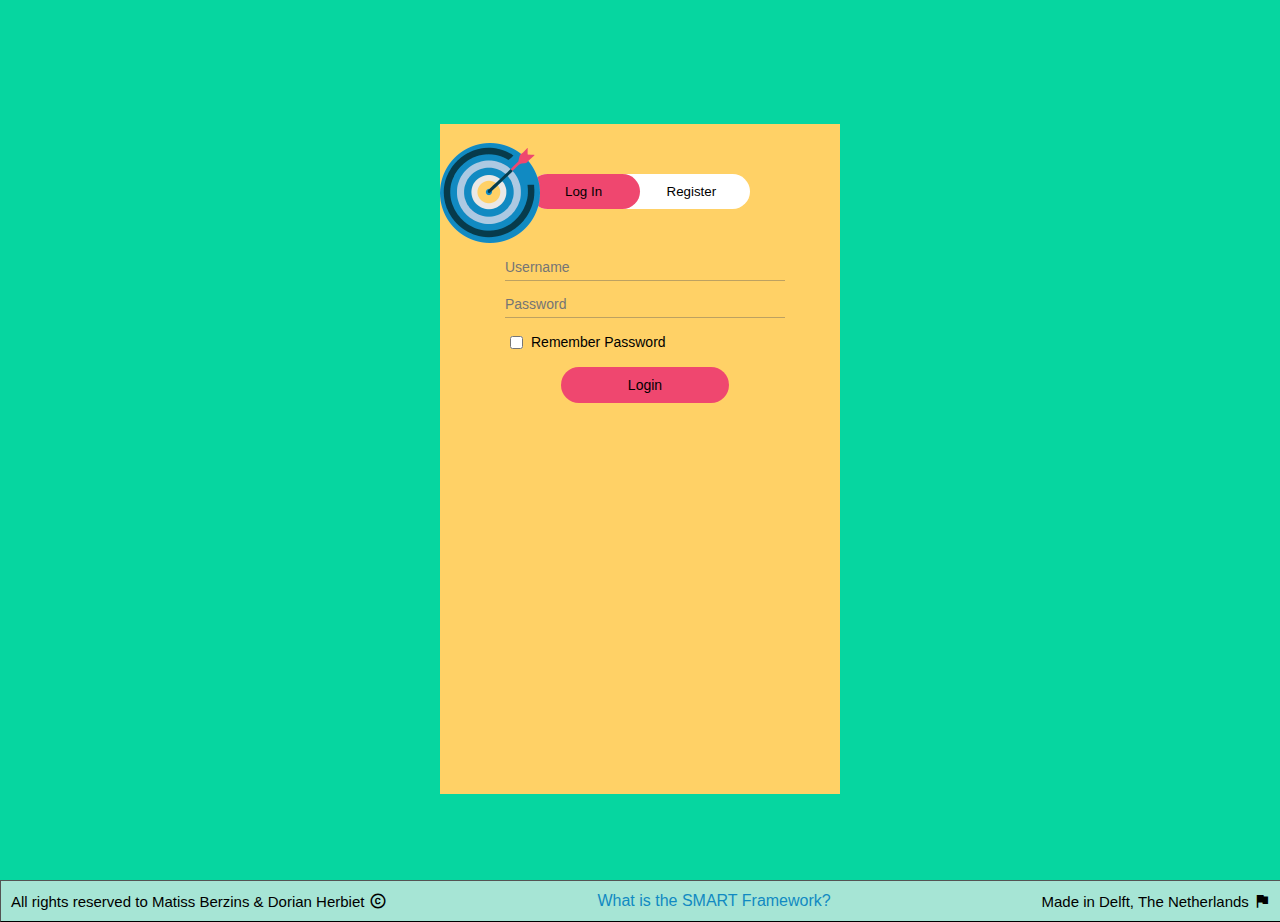
<file: index.html>
<!DOCTYPE html>
<html lang="en">

<head>
  <meta charset="UTF-8">
  <meta http-equiv="X-UA-Compatible" content="IE=edge">
  <meta name="viewport" content="width=device-width, initial-scale=1.0">
  <link rel="stylesheet" href="/css/base_style.css">
  <link rel="stylesheet" href="/css/index_style.css">
  <link rel="shortcut icon" href="/images/logo.png">
  <link rel="stylesheet" href="https://fonts.googleapis.com/icon?family=Material+Icons">
  <script defer src="/scripts/index.js"></script>
  <script defer src="/scripts/tracker.js"></script>
  <title>Login Page</title>
</head>

<body>
  <div id="hidden-div">
    <div class="behavioral-tracking">
      <div id="clicks">Total number of mouse clicks: 0</div>
      <div id="time">Total time spent: 0s</div>
      <div id="key">Total number of keys pressed: 0</div>
      <div id="chars">Total number of characters typed: 0</div>
      <div id="hide-tracking">Oops! We weren't tracking you, we promise!<button onclick="hideTracking()"><u>Hide
            Tracking Data</u></button></div>
    </div>
  </div>
  <div id="content">
    <div class="sign-in-form">
      <div class="slider-div">
        <div id="slider"></div>
        <button type="button" class="toggle-btn" onclick="move_to_login_form()">Log In</button>
        <button type="button" class="toggle-btn" onclick="move_to_register_form()">Register</button>
      </div>
      <img class="logo" src="/images/logo.png">
      <form id="login" class="user-input" action="home_screen.html">
        <div class="input-box">
          <input type="username" id="login_username" class="input-field" placeholder="Username" onchange="validateLoginUsername()">
          <div class="message"></div>
        </div>
        
        <div class="input-box">
          <input type="password" id="login_password" class="input-field" placeholder="Password" onchange="validateLoginPassword()">
          <div class="message"></div>
        </div>
        <input type="checkbox" class="tickbox"><span>Remember Password</span>
        <input type="submit" class="submit-btn" value="Login" onclick="showTracking()"></input>
      </form>
      <form id="register" class="user-input" action="home_screen.html">
        <div class="input-box">
          <input type="text" id="register_name" class="input-field" placeholder="Name" onchange="validateRegisterName()">
          <div class="message"></div>
        </div>
        <div class="input-box">
          <input type="email" id="register_email" class="input-field" placeholder="Email" onchange="validateRegisterEmail()">
          <div class="message"></div>
        </div>
        <div class="input-box">
          <input type="username" id="register_username" class="input-field" placeholder="Username" onchange="validateRegisterUsername()">
          <div class="message"></div>
        </div>
        <div class="input-box">
          <input type="password" id="register_password" class="input-field" placeholder="Password" onchange="validateRegisterPassword()">
          <div class="message"></div>
        </div>
        <div class="input-box">
          <input type="password" id="register_password2" class="input-field" placeholder="Confirm Password" onchange="validateRegisterPassword2()">
          <div class="message"></div>
        </div>
        <div class="input-box">
          <input type="address" id="register_address" class="input-field" placeholder="Address">
          <div class="message"></div>
        </div>
        <div class="input-box">
          <input type="zip-code" id="register_zipcode" class="input-field" placeholder="ZIP Code" onchange="validateRegisterZipCode()">
          <div class="message"></div>
        </div>
        <div class="input-box">
          <input type="country" id="register_country" class="input-field" placeholder="Country" onchange="validateRegisterCountry()">
          <div class="message"></div>
        </div>
        <div class="input-box">
          <select id="register_sex" class="input-field">
            <option>Male</option>
            <option>Female</option>
            <option>Other</option>
          </select>
          <div class="message"></div>
        </div>
        <div class="input-box">
          <input type="language" id="register_language" class="input-field" placeholder="Language" onchange="validateRegisterLanguage()">
          <div class="message"></div>
        </div>
        <textarea class="input-field" placeholder="About/Bio" id="register_bio"></textarea>
        <input type="checkbox" class="tickbox" id="register_agree">
        <span>I agree to the
          <a class="terms-and-conditions" href="/terms_and_confitions.html">terms and conditions</a>
        </span>
        <input type="submit" class="submit-btn" value="Register"></input>
      </form>
    </div>
  </div>

  <div id="footer">
    <div class="footer-item footer-text">All rights reserved to Matiss Berzins & Dorian Herbiet
      <div class="material-icons f18">copyright</div>
    </div>
    <a href="https://en.wikipedia.org/wiki/SMART_criteria" class="footer-item footer-text-smart">What is the SMART
      Framework?</a>
    <div class="footer-item footer-text">Made in Delft, The Netherlands
      <div class="material-icons f18">flag</div>
    </div>
  </div>

  <script>

    var a = document.getElementById("login");
    var b = document.getElementById("register");
    var c = document.getElementById("slider");

    function move_to_login_form() {
      a.style.left = "65px";
      b.style.left = "410px";
      c.style.left = "0px";
    }

    function move_to_register_form() {
      a.style.left = "-290px";
      b.style.left = "65px";
      c.style.left = "110px";
    }


  </script>

</body>

</html>
</file>
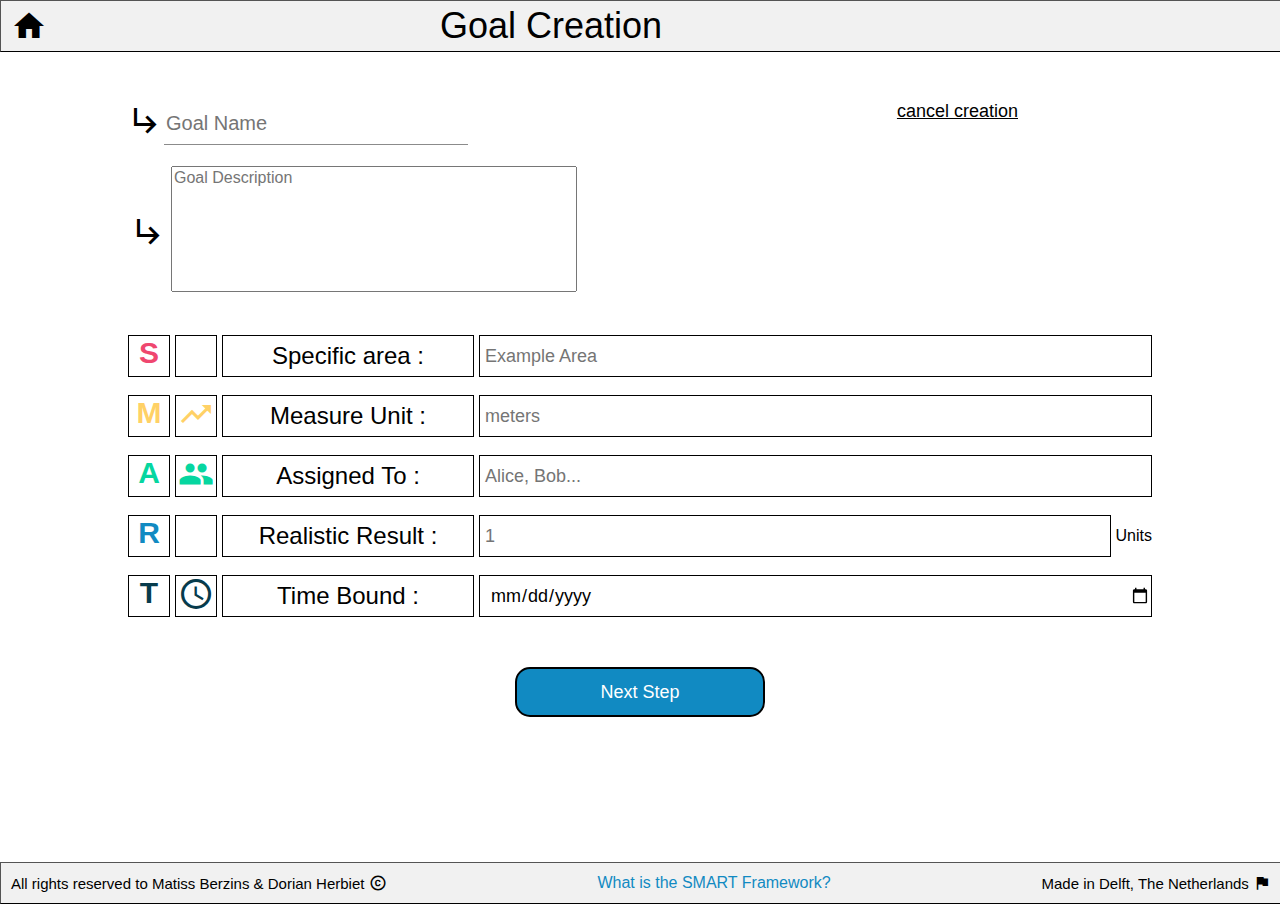
<file: create_goal.html>
<!DOCTYPE html>
<html lang="en">

<head>
    <meta charset="UTF-8">
    <link rel="stylesheet" href="/css/create_goal_style.css">
    <link rel="shortcut icon" href="/images/logo.png">
    <link rel="stylesheet" href="/css/base_style.css">
    <link rel="stylesheet" href="https://fonts.googleapis.com/icon?family=Material+Icons">
    <title>Create Goal</title>
</head>

<body>
    <div id="header">
        <a href="home_screen.html" class="header-item material-icons f36 header_btn">home</a>
        <div class="header-item f36">Goal Creation</div>
        <a href="index.html" class="header-item material-icons f36 header_btn">logout</a>
    </div>
    <div id="content">
        <a href="home_screen.html" id="cancel_btn_box">
            <button id="cancel_btn" class="f18">cancel creation</button>
        </a>
        <form id="form" action="set_targets.html">
            <div id="flexbox_name" action="">
                <div class="td_right_arrow material-icons f36">subdirectory_arrow_right</div>
                <div class="td_right_arrow">
                    <input type="text" class="f20" id="goal_name" name="goal_name" placeholder="Goal Name" required>
                </div>
            </div>
            <br>
            <div>
                <table>
                    <tr>
                        <td class="td_right_arrow"><i class="material-icons f36">subdirectory_arrow_right</i></td>
                        <td class="td_right_arrow"><textarea name="goal_desc" class="f16" id="goal_desc" rows="6"
                                cols="70" wrap="soft" placeholder="Goal Description" required></textarea></td>
                    </tr>
                </table>
            </div>
            <br>
            <br>
            <div class="smart_row">
                <div class="smart_row_item smart col2">S</div>
                <div class="smart_row_item smart material-icons f36 col2">category</div>
                <div class="smart_row_item f24 smart_desc">Specific area :</div>
                <div class="smart_row_item f24 smart_input">
                    <input type="text" class="smart_input_field f18" name="goal_area" placeholder="Example Area" required>
                </div>
            </div>
            <br>
            <div class="smart_row">
                <div class="smart_row_item smart col3">M</div>
                <div class="smart_row_item smart material-icons f36 col3">trending_up</div>
                <div class="smart_row_item f24 smart_desc">Measure Unit :</div>
                <div class="smart_row_item f24 smart_input">
                    <input type="text" class="smart_input_field f18" name="goal_unit" placeholder="meters" required>
                </div>
            </div>
            <br>
            <div class="smart_row">
                <div class="smart_row_item smart col4">A</div>
                <div class="smart_row_item smart material-icons f36 col4">people</div>
                <div class="smart_row_item f24 smart_desc">Assigned To :</div>
                <div class="smart_row_item f24 smart_input">
                    <input type="text" class="smart_input_field f18" name="goal_person" placeholder="Alice, Bob..." required>
                </div>
            </div>
            <br>
            <div class="smart_row">
                <div class="smart_row_item smart col5">R</div>
                <div class="smart_row_item smart material-icons f36 col5">task_alt</div>
                <div class="smart_row_item f24 smart_desc">Realistic Result :</div>
                <div class="smart_row_item f24 smart_input">
                    <input type="number" class="smart_input_field f18" name="goal_result" placeholder=1 required>
                </div>
                <div style="border:none; padding-left:5px;">Units</div>
            </div>
            <br>
            <div class="smart_row">
                <div class="smart_row_item smart col6">T</div>
                <div class="smart_row_item smart material-icons f36 col6">schedule</div>
                <div class="smart_row_item f24 smart_desc">Time Bound :</div>
                <div class="smart_row_item f24 smart_input">
                    <input type="date" class="smart_input_field f18" name="goal_deadline" required>
                </div>
            </div>
            <div id="flex_next_step">
                <input type="submit" id="btn_next_step" class="f18" value="Next Step"></input>
            </div>
        </form>
    </div>
    <div id="footer">
        <div class="footer-item footer-text">All rights reserved to Matiss Berzins & Dorian Herbiet
            <div class="material-icons f18">copyright</div>
        </div>
        <a href="https://en.wikipedia.org/wiki/SMART_criteria" class="footer-item footer-text-smart">What is the SMART
            Framework?</a>
        <div class="footer-item footer-text">Made in Delft, The Netherlands
            <div class="material-icons f18">flag</div>
        </div>
    </div>
</body>

</html>
</file>
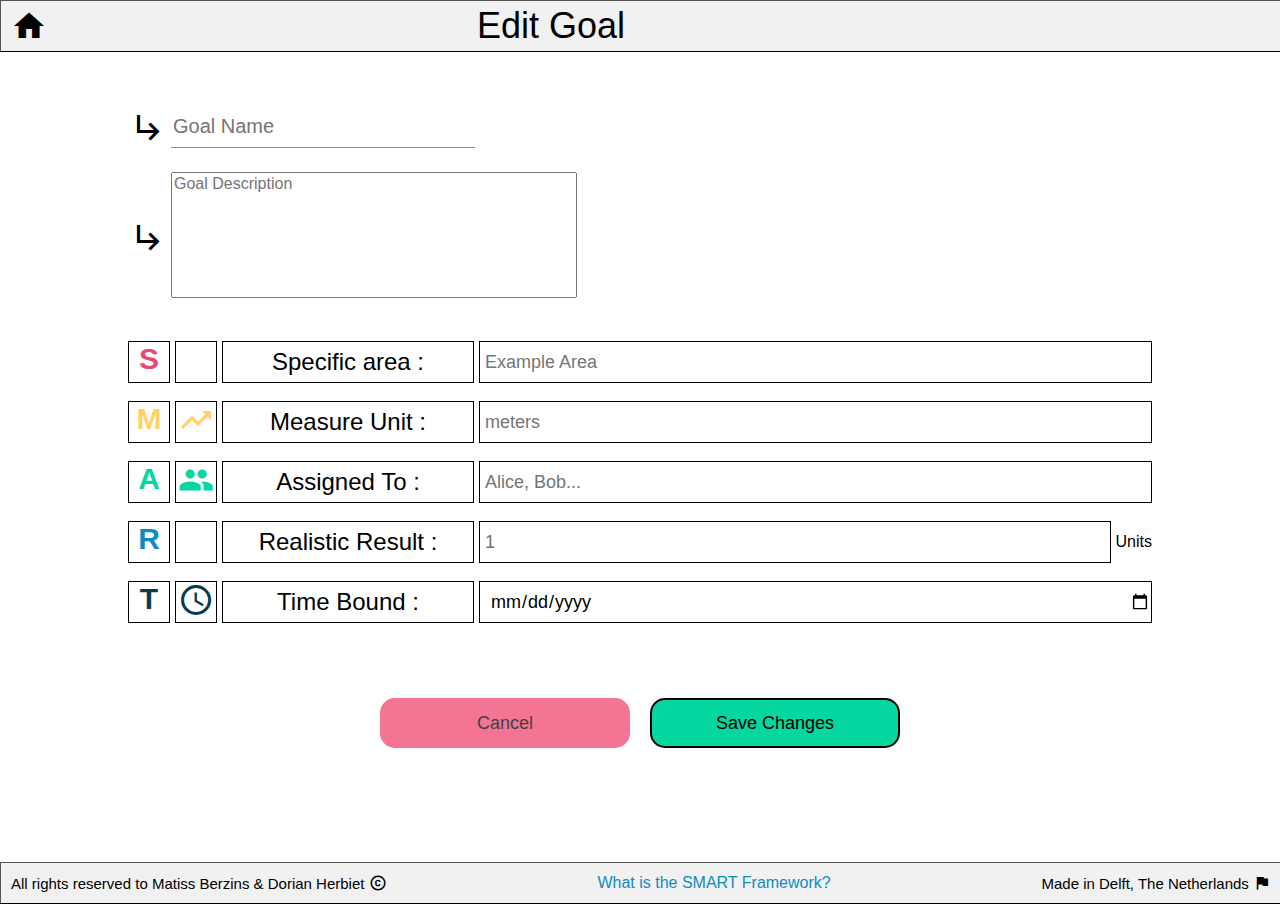
<file: edit_goal.html>
<!DOCTYPE html>
<html lang="en">

<head>
    <meta charset="UTF-8">
    <link rel="stylesheet" href="/css/edit_goal_style.css">
    <link rel="shortcut icon" href="/images/logo.png">
    <link rel="stylesheet" href="/css/base_style.css">
    <link rel="stylesheet" href="https://fonts.googleapis.com/icon?family=Material+Icons">
    <title>Create Goal</title>
</head>

<body>
    <div id="header">
        <a href="home_screen.html" class="header-item material-icons f36 header_btn">home</a>
        <div class="header-item f36">Edit Goal</div>
        <a href="index.html" class="header-item material-icons f36 header_btn">logout</a>
    </div>
    <div id="content">
        <form id="form" action="goal_details.html">
            <div>
                <table>
                    <tr>
                        <td class="td_right_arrow"><i class="material-icons f36">subdirectory_arrow_right</i></td>
                        <td class="td_right_arrow"><input type="text" class="f20" id="goal_name" name="goal_name"
                                placeholder="Goal Name" required></td>
                    </tr>
                </table>
            </div>
            <br>
            <div>
                <table>
                    <tr>
                        <td class="td_right_arrow"><i class="material-icons f36">subdirectory_arrow_right</i></td>
                        <td class="td_right_arrow"><textarea name="goal_desc" class="f16" id="goal_desc" rows="6"
                                cols="70" wrap="soft" placeholder="Goal Description" required></textarea></td>
                    </tr>
                </table>
            </div>
            <br>
            <br>
            <div class="smart_row">
                <div class="smart_row_item smart col2">S</div>
                <div class="smart_row_item smart material-icons f36 col2">category</div>
                <div class="smart_row_item f24 smart_desc">Specific area :</div>
                <div class="smart_row_item f24 smart_input">
                    <input type="text" class="smart_input_field f18" name="goal_area" placeholder="Example Area" required>
                </div>
            </div>
            <br>
            <div class="smart_row">
                <div class="smart_row_item smart col3">M</div>
                <div class="smart_row_item smart material-icons f36 col3">trending_up</div>
                <div class="smart_row_item f24 smart_desc">Measure Unit :</div>
                <div class="smart_row_item f24 smart_input">
                    <input type="text" class="smart_input_field f18" name="goal_unit" placeholder="meters" required>
                </div>
            </div>
            <br>
            <div class="smart_row">
                <div class="smart_row_item smart col4">A</div>
                <div class="smart_row_item smart material-icons f36 col4">people</div>
                <div class="smart_row_item f24 smart_desc">Assigned To :</div>
                <div class="smart_row_item f24 smart_input">
                    <input type="text" class="smart_input_field f18" name="goal_person" placeholder="Alice, Bob..." required>
                </div>
            </div>
            <br>
            <div class="smart_row">
                <div class="smart_row_item smart col5">R</div>
                <div class="smart_row_item smart material-icons f36 col5">task_alt</div>
                <div class="smart_row_item f24 smart_desc">Realistic Result :</div>
                <div class="smart_row_item f24 smart_input">
                    <input type="number" class="smart_input_field f18" name="goal_result" placeholder=1 required>
                </div>
                <div style="border:none; padding-left:5px;">Units</div>
            </div>
            <br>
            <div class="smart_row">
                <div class="smart_row_item smart col6">T</div>
                <div class="smart_row_item smart material-icons f36 col6">schedule</div>
                <div class="smart_row_item f24 smart_desc">Time Bound :</div>
                <div class="smart_row_item f24 smart_input">
                    <input type="date" class="smart_input_field f18" name="goal_deadline" required>
                </div>
            </div>
            <div class="flexbox">
                <button id="btn_cancel" class="btn_bottom f18" onclick="cancel()">Cancel</button>
                <input type="submit" id="btn_save" class="btn_bottom f18" value="Save Changes"></input>
        </div>
        </form>
        
    </div>
    <div id="footer">
        <div class="footer-item footer-text">All rights reserved to Matiss Berzins & Dorian Herbiet
            <div class="material-icons f18">copyright</div>
        </div>
        <a href="https://en.wikipedia.org/wiki/SMART_criteria" class="footer-item footer-text-smart">What is the SMART
            Framework?</a>
        <div class="footer-item footer-text">Made in Delft, The Netherlands
            <div class="material-icons f18">flag</div>
        </div>
    </div>

    <script>
        function cancel() {
            window.location.href = "goal_details.html";
        }
    </script>

</body>

</html>
</file>
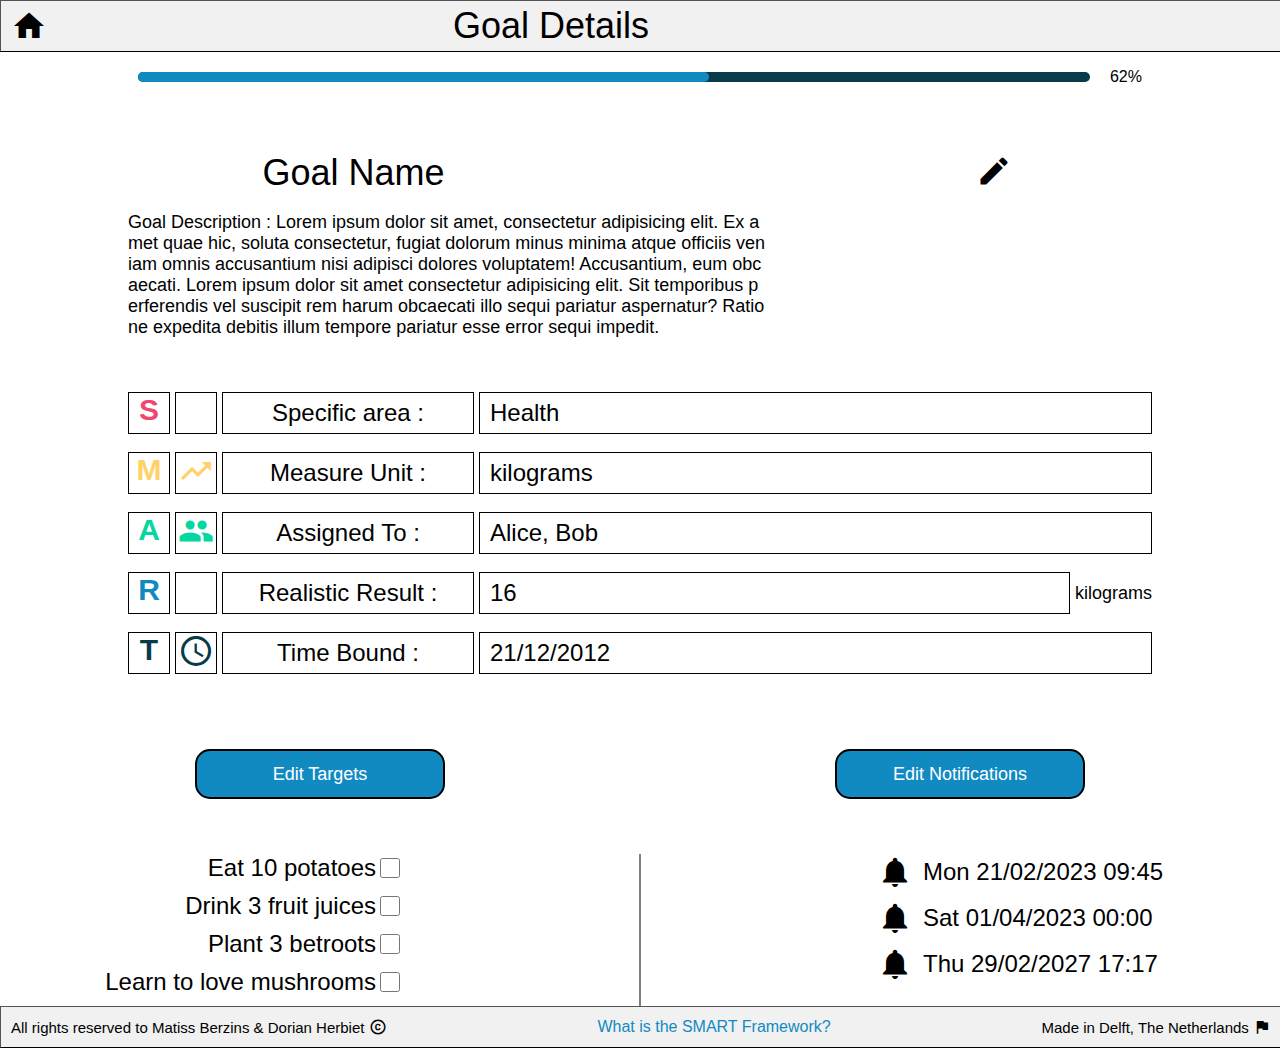
<file: goal_details.html>
<!DOCTYPE html>
<html lang="en">

<head>
    <meta charset="UTF-8">
    <meta http-equiv="X-UA-Compatible" content="IE=edge">
    <meta name="viewport" content="width=device-width, initial-scale=1.0">
    <link rel="stylesheet" href="/css/base_style.css">
    <link rel="stylesheet" href="/css/goal_details_style.css">
    <link rel="shortcut icon" href="/images/logo.png">
    <link rel="stylesheet" href="https://fonts.googleapis.com/icon?family=Material+Icons">
    <title>Goal Details</title>
</head>

<body>
    <div id="header">
        <a href="home_screen.html" class="header-item material-icons f36 header_btn">home</a>
        <div class="header-item f36">Goal Details</div>
        <a href="index.html" class="header-item material-icons f36 header_btn">logout</a>
    </div>
    <div id="content">
        <div class="progress">
            <div class="progress-item progress-bar-back">
                <div class="progress-bar-front"></div>
            </div>
            <div class="progress-item">62%</div>
        </div>
        <div class="flexbox_title">
            <div class="f36">Goal Name</div>
            <a href="edit_goal.html">
                <button id="edit">
                    <i class="material-icons f36">edit</i>
                </button>
            </a>
        </div>
        <div id="goal_desc" class="f18">
            <p>Goal Description : Lorem ipsum dolor sit amet, consectetur adipisicing elit. Ex amet quae hic, soluta
                consectetur, fugiat dolorum minus minima atque officiis veniam omnis accusantium nisi adipisci dolores
                voluptatem! Accusantium, eum obcaecati. Lorem ipsum dolor sit amet consectetur adipisicing elit. Sit
                temporibus perferendis vel suscipit rem harum obcaecati illo sequi pariatur aspernatur? Ratione expedita
                debitis illum tempore pariatur esse error sequi impedit.</p>
        </div>
        <br>
        <br>
        <div>
            <div class="smart_row">
                <div class="smart_row_item smart col2">S</div>
                <div class="smart_row_item smart material-icons f36 col2">category</div>
                <div class="smart_row_item f24 smart_desc">Specific area :</div>
                <div class="smart_row_item f24 smart_input">
                    Health
                </div>
            </div>
            <br>
            <div class="smart_row">
                <div class="smart_row_item smart col3">M</div>
                <div class="smart_row_item smart material-icons f36 col3">trending_up</div>
                <div class="smart_row_item f24 smart_desc">Measure Unit :</div>
                <div class="smart_row_item f24 smart_input">
                    kilograms
                </div>
            </div>
            <br>
            <div class="smart_row">
                <div class="smart_row_item smart col4">A</div>
                <div class="smart_row_item smart material-icons f36 col4">people</div>
                <div class="smart_row_item f24 smart_desc">Assigned To :</div>
                <div class="smart_row_item f24 smart_input">
                    Alice, Bob
                </div>
            </div>
            <br>
            <div class="smart_row">
                <div class="smart_row_item smart col5">R</div>
                <div class="smart_row_item smart material-icons f36 col5">task_alt</div>
                <div class="smart_row_item f24 smart_desc">Realistic Result :</div>
                <div class="smart_row_item f24 smart_input">
                    16
                </div>
                <div class="f18" style="border:none; padding-left:5px;">kilograms</div>
            </div>
            <br>
            <div class="smart_row">
                <div class="smart_row_item smart col6">T</div>
                <div class="smart_row_item smart material-icons f36 col6">schedule</div>
                <div class="smart_row_item f24 smart_desc">Time Bound :</div>
                <div class="smart_row_item f24 smart_input">
                    21/12/2012
                </div>
            </div>
        </div>
        <div class="flexbox_buttons">
            <a href="set_targets.html">
                <button class="btn_bottom f18">Edit Targets</button>
            </a>
            <a href="set_notifications.html">
                <button class="btn_bottom f18">Edit Notifications</button>
            </a>
        </div>
        <div id="flex_target_notif">
            <div id="flex_targets">
                <div class="flex_target">
                    <div class="target_text f24">Eat 10 potatoes</div>
                    <input type="checkbox" name="target1" class="target_checkbox">
                </div>
                <div class="flex_target">
                    <div class="target_text f24">Drink 3 fruit juices</div>
                    <input type="checkbox" name="target2" class="target_checkbox">
                </div>
                <div class="flex_target">
                    <div class="target_text f24">Plant 3 betroots</div>
                    <input type="checkbox" name="target3" class="target_checkbox">
                </div>
                <div class="flex_target">
                    <div class="target_text f24">Learn to love mushrooms</div>
                    <input type="checkbox" name="target4" class="target_checkbox">
                </div>
            </div>
            <div id="flex_notifs">
                <div class="flex_notif">
                    <div class="material-icons f36">notifications</div>
                    <div class="notif_text f24">Mon 21/02/2023 09:45</div>
                </div>
                <div class="flex_notif">
                    <div class="material-icons f36">notifications</div>
                    <div class="notif_text f24">Sat 01/04/2023 00:00</div>
                </div>
                <div class="flex_notif">
                    <div class="material-icons f36">notifications</div>
                    <div class="notif_text f24">Thu 29/02/2027 17:17</div>
                </div>
            </div>
        </div>
    </div>
    <div id="footer">
        <div class="footer-item footer-text">All rights reserved to Matiss Berzins & Dorian Herbiet
            <div class="material-icons f18">copyright</div>
        </div>
        <a href="https://en.wikipedia.org/wiki/SMART_criteria" class="footer-item footer-text-smart">What is the SMART
            Framework?</a>
        <div class="footer-item footer-text">Made in Delft, The Netherlands
            <div class="material-icons f18">flag</div>
        </div>
    </div>
</body>

</html>
</file>
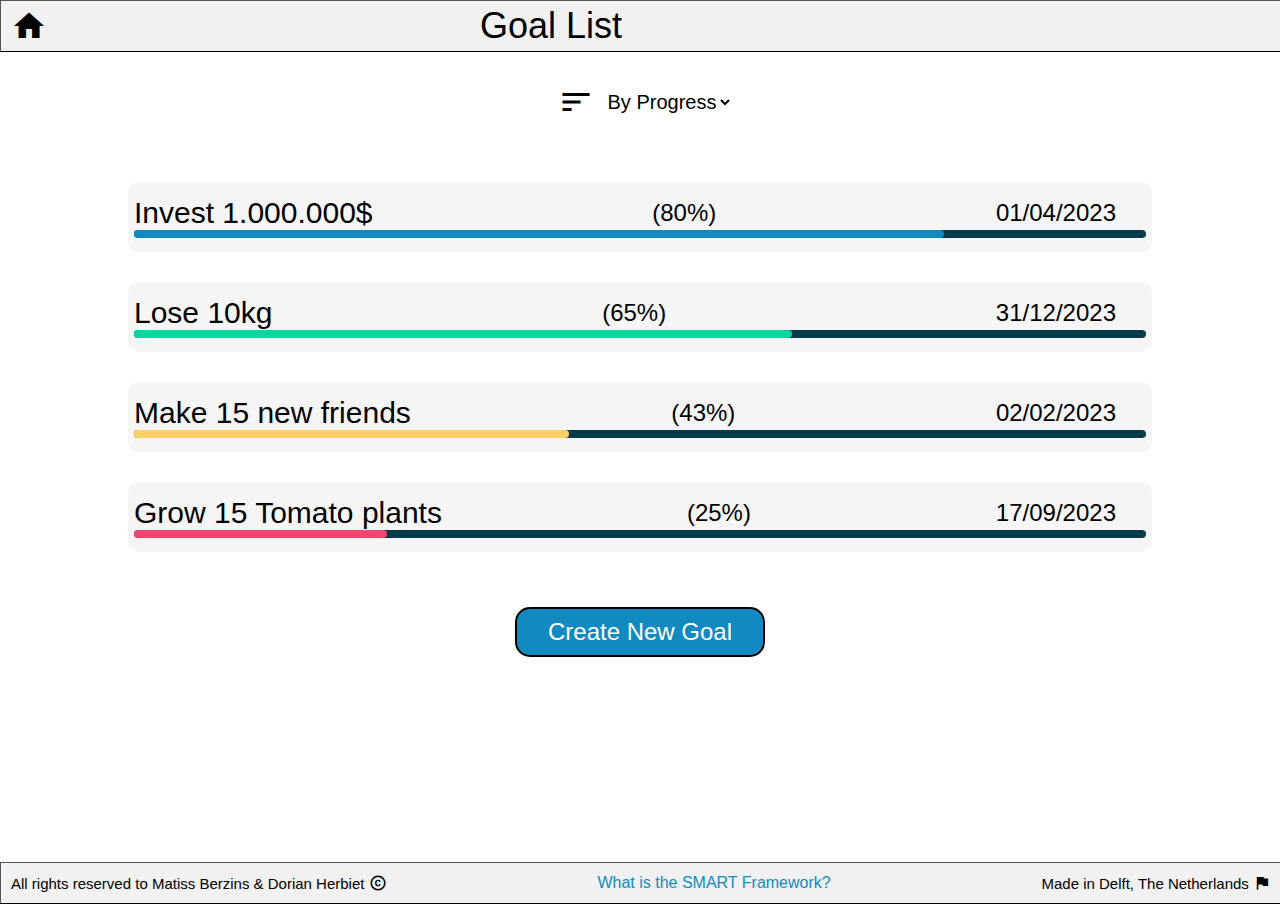
<file: home_screen.html>
<!DOCTYPE html>
<html lang="en">

<head>
    <meta charset="UTF-8">
    <meta http-equiv="X-UA-Compatible" content="IE=edge">
    <meta name="viewport" content="width=device-width, initial-scale=1.0">
    <link rel="stylesheet" href="/css/base_style.css">
    <link rel="stylesheet" href="/css/home_screen_style.css">
    <link rel="shortcut icon" href="/images/logo.png">
    <link rel="stylesheet" href="https://fonts.googleapis.com/icon?family=Material+Icons">
    <title>SMART App</title>
</head>

<body>
    <div id="header">
        <a href="home_screen.html" class="header-item material-icons f36 header_btn">home</a>
        <div class="header-item f36">Goal List</div>
        <a href="index.html" class="header-item material-icons f36 header_btn">logout</a>
    </div>
    <div id="content">
        <div class="flexbox">
            <div class="header-item material-icons f36">sort</div>
            <select id="select_filter" class="f20">
                <option value="by_progress">By Progress</option>
                <option value="by_deadline">By Deadline</option>
                <option value="by_area">By Area</option>
            </select>
        </div>
        <div id="goal_list">
            <a href="goal_details.html" style="width:100%;"><button class="goal_entry">
                    <div class="goal_flexbox">
                        <div class="goal_flexbox_item f30">Invest 1.000.000$</div>
                        <div class="goal_flexbox_item f24">(80%)</div>
                        <div class="goal_flexbox_item f24">01/04/2023</div>
                    </div>
                    <div class="progress">
                        <div class="progress-bar-back">
                            <div class="progress-bar-front" id="progress1"></div>
                        </div>
                    </div>
                </button></a>
            <a href="goal_details.html" style="width:100%;"><button class="goal_entry">
                    <div class="goal_flexbox">
                        <div class="goal_flexbox_item f30">Lose 10kg</div>
                        <div class="goal_flexbox_item f24">(65%)</div>
                        <div class="goal_flexbox_item f24">31/12/2023</div>
                    </div>
                    <div class="progress">
                        <div class="progress-bar-back">
                            <div class="progress-bar-front" id="progress2"></div>
                        </div>
                    </div>
                </button></a>
            <a href="goal_details.html" style="width:100%;"><button class="goal_entry">
                    <div class="goal_flexbox">
                        <div class="goal_flexbox_item f30">Make 15 new friends</div>
                        <div class="goal_flexbox_item f24">(43%)</div>
                        <div class="goal_flexbox_item f24">02/02/2023</div>
                    </div>
                    <div class="progress">
                        <div class="progress-bar-back">
                            <div class="progress-bar-front" id="progress3"></div>
                        </div>
                    </div>
                </button></a>
            <a href="goal_details.html" style="width:100%;"><button class="goal_entry">
                    <div class="goal_flexbox">
                        <div class="goal_flexbox_item f30">Grow 15 Tomato plants</div>
                        <div class="goal_flexbox_item f24">(25%)</div>
                        <div class="goal_flexbox_item f24">17/09/2023</div>
                    </div>
                    <div class="progress">
                        <div class="progress-bar-back">
                            <div class="progress-bar-front" id="progress4"></div>
                        </div>
                    </div>
                </button></a>
        </div>
        <div class="flexbox">
            <a href="create_goal.html">
                <button id="btn_create_goal" class="f24">
                    Create New Goal
                </button>
            </a>
        </div>
    </div>
    <div id="footer">
        <div class="footer-item footer-text">All rights reserved to Matiss Berzins & Dorian Herbiet
            <div class="material-icons f18">copyright</div>
        </div>
        <a href="https://en.wikipedia.org/wiki/SMART_criteria" class="footer-item footer-text-smart">What is the SMART
            Framework?</a>
        <div class="footer-item footer-text">Made in Delft, The Netherlands
            <div class="material-icons f18">flag</div>
        </div>
    </div>
</body>

</html>
</file>
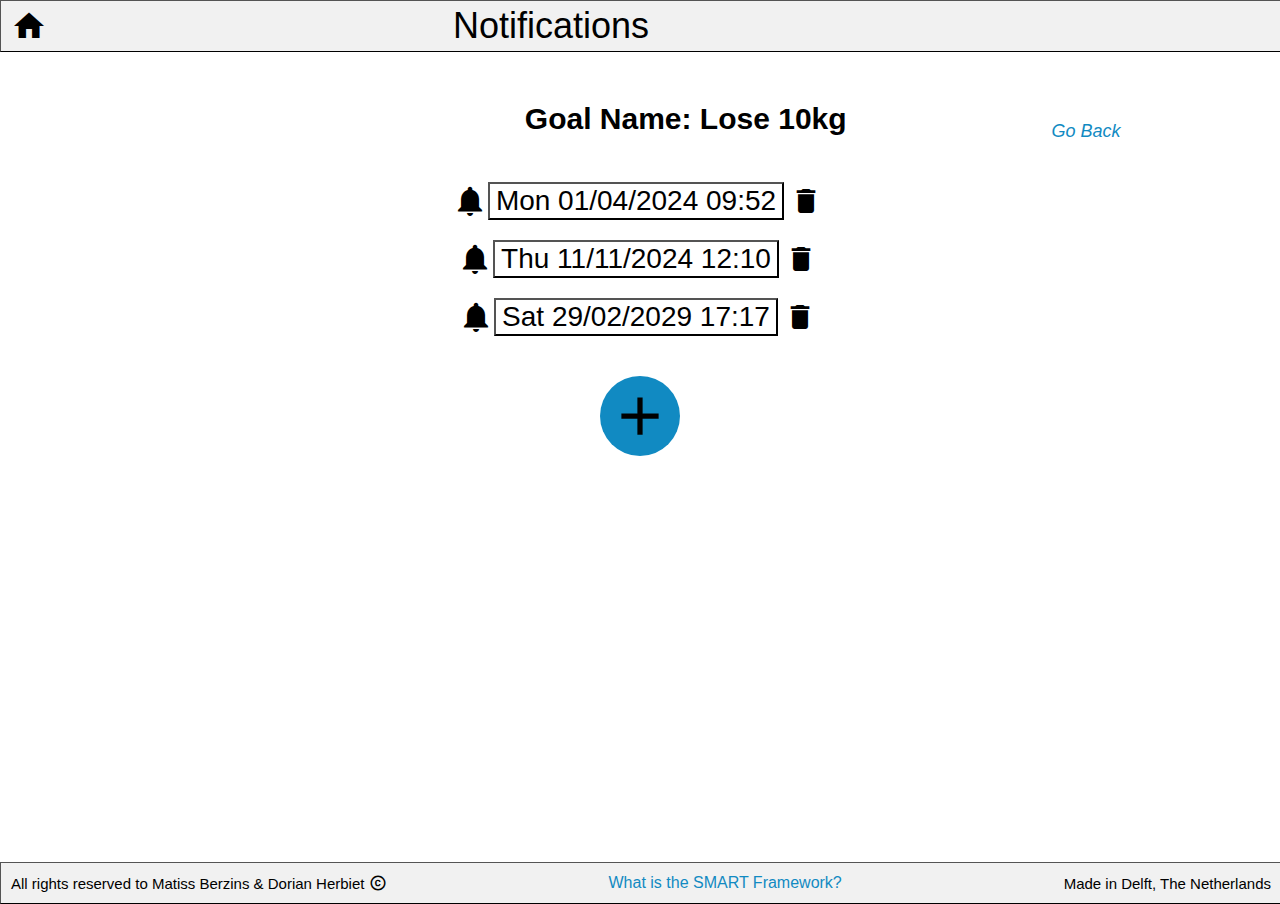
<file: set_notifications.html>
<!DOCTYPE html>
<html lang="en">

<head>
    <meta charset="UTF-8">
    <meta http-equiv="X-UA-Compatible" content="IE=edge">
    <meta name="viewport" content="width=device-width, initial-scale=1.0">
    <link rel="stylesheet" href="/css/base_style.css">
    <link rel="stylesheet" href="/css/set_notifications_style.css">
    <link rel="shortcut icon" href="/images/logo.png">
    <link rel="stylesheet" href="https://fonts.googleapis.com/icon?family=Material+Icons">
    <title>Notifications</title>
</head>

<body>
    <div id="header">
        <a href="home_screen.html" class="header-item material-icons f36 header_btn">home</a>
        <div class="header-item f36">Notifications</div>
        <a href="index.html" class="header-item material-icons f36 header_btn">logout</a>
    </div>
    <div id="content">
        <div class="flexbox_title">
            <div class="flexbox_title_name f30">Goal Name: Lose 10kg</div>
            <a href="/goal_details.html" id="go_back_btn_box">
                <button id="go_back_btn" class="f18"><i>Go Back</i></button>
            </a>
        </div>
        <div class="flex_notifs">
            <div class="flex_notif">
                <div class="material-icons f36">notifications</div>
                <button class="f28 btn_notif" onclick="showCreateNotif()">Mon 01/04/2024 09:52</button>

                <button class="material-icons f32 btn_delete">delete</button>
            </div>
            <div class="flex_notif">
                <div class="material-icons f36">notifications</div>
                <button class="f28 btn_notif" onclick="showCreateNotif()">Thu 11/11/2024 12:10</button>

                <button class="material-icons f32 btn_delete">delete</button>
            </div>
            <div class="flex_notif">
                <div class="material-icons f36">notifications</div>
                <button class="f28 btn_notif" onclick="showCreateNotif()">Sat 29/02/2029 17:17</button>

                <button class="material-icons f32 btn_delete">delete</button>
            </div>
        </div>
        <div class="flex_btn_add"><button id="btn_add" class="material-icons f64"
                onclick="showCreateNotif()">add</button></div>

        <form id="container_create_notif" action="set_notifications.html">
            <input type="text" id="create_notif_text" placeholder="notification description" class="f18" required>
            <input type="date" id="create_notif_date" class="f18 create_notif_element" required>
            <input type="time" id="create_notif_time" class="f18 create_notif_element" required>
            <div class="flexbox">
                <button type="submit" id="cancel_btn" class="btn_bottom f24" onclick="hideCreateNotif()">Cancel</button>
                <input type="submit" id="save_btn" class="btn_bottom f24" value="Save"></input>
            </div>
        </form>

    </div>
    <div id="footer">
        <div class="footer-item footer-text">All rights reserved to Matiss Berzins & Dorian Herbiet
            <div class="material-icons f18">copyright</div>
        </div>

        <a href="https://en.wikipedia.org/wiki/SMART_criteria" class="footer-item footer-text-smart">What is the SMART
            Framework?</a>
        <div class="footer-item footer-text">Made in Delft, The Netherlands</div>
    </div>

    <script>
        function showCreateNotif() {
            var x = document.getElementById("container_create_notif");
            x.style.visibility = "visible";
        }
        function hideCreateNotif() {
            var x = document.getElementById("container_create_notif");
            x.style.visibility = "hidden";
        }
    </script>

</body>

</html>
</file>
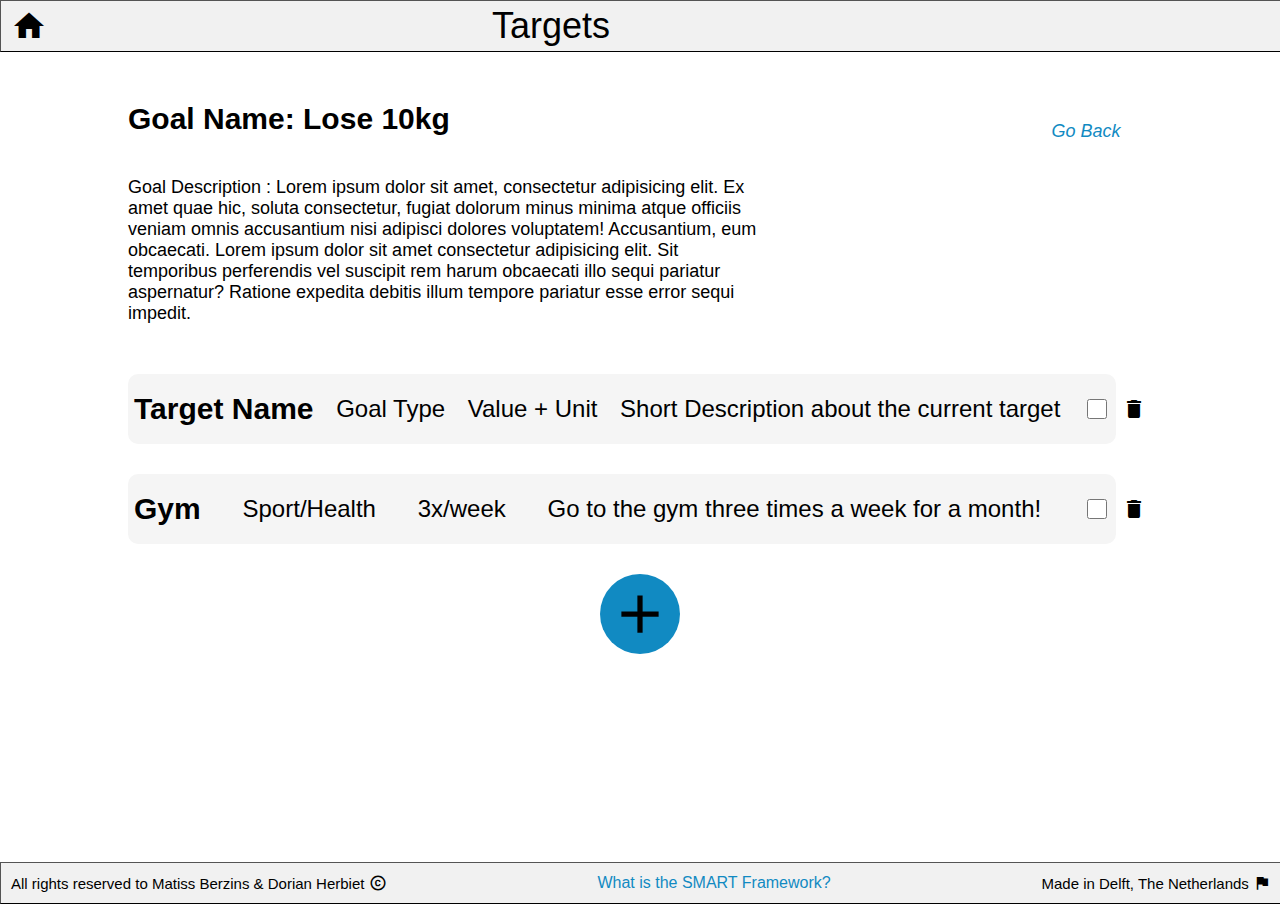
<file: set_targets.html>
<!DOCTYPE html>
<html lang="en">

<head>
    <meta charset="UTF-8">
    <meta http-equiv="X-UA-Compatible" content="IE=edge">
    <meta name="viewport" content="width=device-width, initial-scale=1.0">
    <link rel="stylesheet" href="/css/base_style.css">
    <link rel="stylesheet" href="/css/set_targets_style.css">
    <link rel="shortcut icon" href="/images/logo.png">
    <link rel="stylesheet" href="https://fonts.googleapis.com/icon?family=Material+Icons">
    <title>Targets</title>
</head>

<body>
    <div id="header">
        <a href="home_screen.html" class="header-item material-icons f36 header_btn">home</a>
        <div class="header-item f36">Targets</div>
        <a href="index.html" class="header-item material-icons f36 header_btn">logout</a>
    </div>
    <div id="content">
        <div class="flexbox_title">
            <div class="flexbox_title_name f30">Goal Name: Lose 10kg</div>
            <a href="/goal_details.html" id="go_back_btn_box">
                <button id="go_back_btn" class="f18"><i>Go Back</i></button>
            </a>
        </div>

        <div id="goal_desc" class="f18">
            <p>Goal Description : Lorem ipsum dolor sit amet, consectetur adipisicing elit. Ex amet quae hic, soluta
                consectetur, fugiat dolorum minus minima atque officiis veniam omnis accusantium nisi adipisci dolores
                voluptatem! Accusantium, eum obcaecati. Lorem ipsum dolor sit amet consectetur adipisicing elit. Sit
                temporibus perferendis vel suscipit rem harum obcaecati illo sequi pariatur aspernatur? Ratione expedita
                debitis illum tempore pariatur esse error sequi impedit.</p>
        </div>

        <div id="target_list">
            <div class="target_box">
                <a style="width:97%;"><button class="target" onclick="showCreateTarget()">
                        <div class="target_flexbox">
                            <div class="target_flexbox_item f30 bold">Target Name</div>
                            <div class="target_flexbox_item f24">Goal Type</div>
                            <div class="target_flexbox_item f24">Value + Unit</div>
                            <div class="target_flexbox_item f24">Short Description about the current target</div>
                            <div class="tickbox-div"><input type="checkbox" class="tickbox"></input></div>
                        </div>
                    </button>
                </a>
                <div class="delete_btn_div"><button class="material-icons f24 delete_btn">delete</button></div>
            </div>
            <div class="target_box">
                <a style="width:97%;"><button class="target" onclick="showCreateTarget()">
                        <div class="target_flexbox">
                            <div class="target_flexbox_item f30 bold">Gym</div>
                            <div class="target_flexbox_item f24">Sport/Health</div>
                            <div class="target_flexbox_item f24">3x/week</div>
                            <div class="target_flexbox_item f24">Go to the gym three times a week for a month!</div>
                            <div class="tickbox-div"><input type="checkbox" class="tickbox"></input></div>
                        </div>
                    </button>
                </a>
                <div class="delete_btn_div"><button class="material-icons f24 delete_btn">delete</button></div>
            </div>
        </div>
        <div class="flex_btn_add"><button id="btn_add" class="material-icons f64"
                onclick="showCreateTarget()">add</button>
        </div>
        <form id="create_target" action="set_targets.html">
            <div class="create_target_top">
                <div class="create_target_input"><input type="text" id="create_target_text" placeholder="Target Name"
                        class="f18" required></div>
                <div class="create_target_input"><input type="text" id="create_target_text" placeholder="Target Type"
                        class="f18" required></div>
                <div class="create_target_input"><input type="text" id="create_target_text"
                        placeholder="Target Value + Unit" class="f18" required></div>
                <div class="create_target_input"><textarea type="text" id="create_target_text"
                        placeholder="Short Target Description" class="f18" required></textarea></div>
            </div>
            <div class="create_target_bottom">
                <div class="button_box">
                    <button type="submit" class="cancel_btn f20" onclick="hideCreateTarget()">Cancel</button>
                    <input type="submit" class="save_btn f20" value="Save"></input>
                </div>

            </div>

        </form>
    </div>
    <div id="footer">
        <div class="footer-item footer-text">All rights reserved to Matiss Berzins & Dorian Herbiet
            <div class="material-icons f18">copyright</div>
        </div>
        <a href="https://en.wikipedia.org/wiki/SMART_criteria" class="footer-item footer-text-smart">What is the
            SMART
            Framework?</a>
        <div class="footer-item footer-text">Made in Delft, The Netherlands
            <div class="material-icons f18">flag</div>
        </div>
    </div>

    <script>

        function showCreateTarget() {
            var x = document.getElementById("create_target");
            x.style.visibility = "visible";
        }
        function hideCreateTarget() {
            var x = document.getElementById("create_target");
            x.style.visibility = "hidden";
        }

    </script>

</body>

</html>
</file>
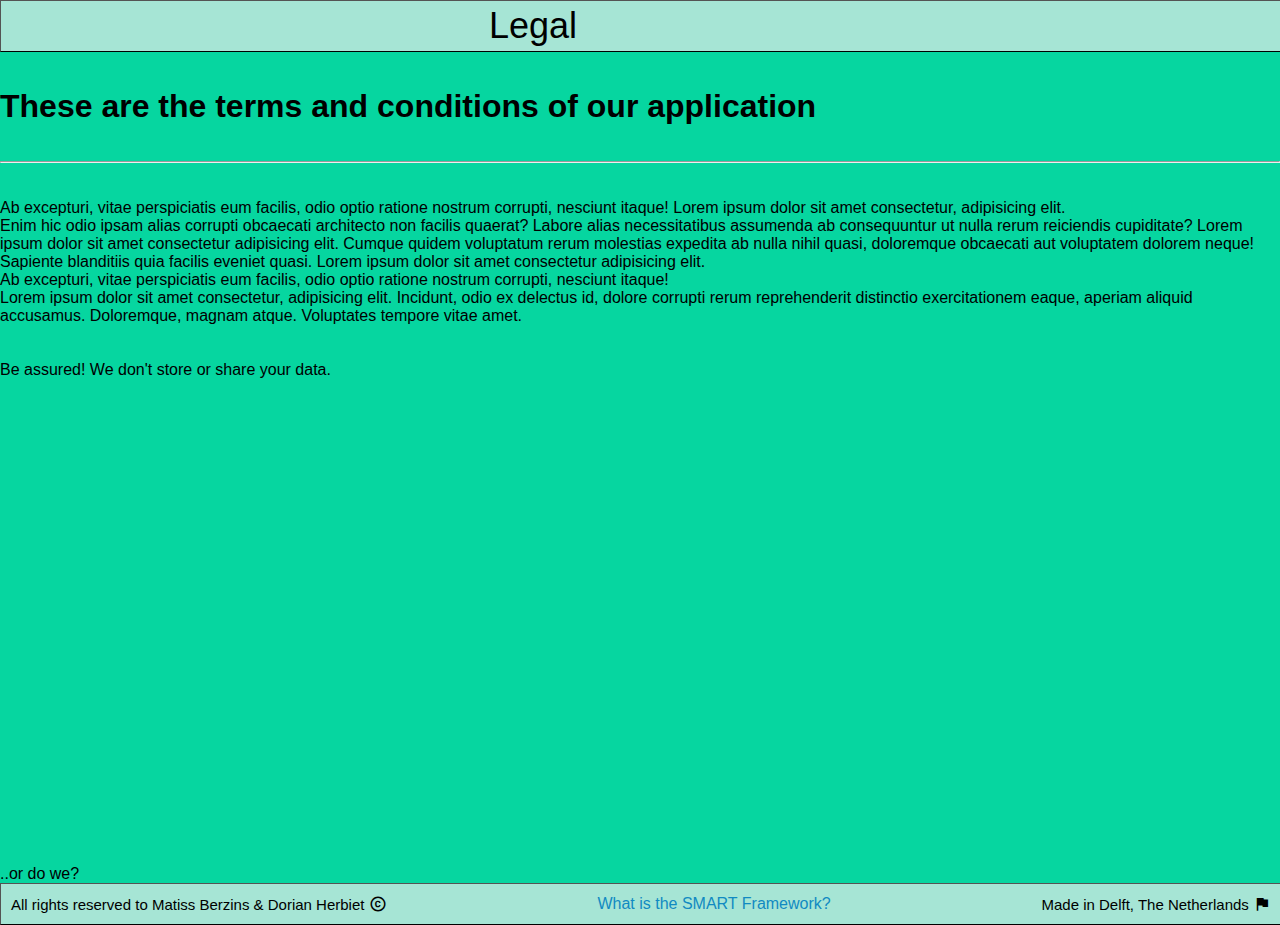
<file: terms_and_confitions.html>
<!DOCTYPE html>
<html lang="en">

<head>
  <meta charset="UTF-8">
  <meta http-equiv="X-UA-Compatible" content="IE=edge">
  <meta name="viewport" content="width=device-width, initial-scale=1.0">
  <link rel="stylesheet" href="/css/base_style.css">
  <link rel="stylesheet" href="/css/index_style.css">
  <link rel="shortcut icon" href="/images/logo.png">
  <link rel="stylesheet" href="https://fonts.googleapis.com/icon?family=Material+Icons">
  <title>Terms and Conditions</title>
</head>

<body>
  <div id="header">
    <a href="home_screen.html" class="header-item material-icons f36 header_btn"></a>
    <div class="header-item f36">Legal</div>
    <a href="index.html" class="header-item material-icons f36 header_btn">logout</a>
  </div>
  <br>
  <br>
  <h1>These are the terms and conditions of our application</h1>
  <br>
  <br>
  <hr>
  <br>
  <br>
  <p>Ab excepturi, vitae perspiciatis eum facilis, odio optio
    ratione nostrum corrupti, nesciunt itaque! Lorem ipsum dolor sit amet consectetur, adipisicing elit.</p>
  <p>Enim hic odio ipsam alias corrupti obcaecati architecto
    non facilis quaerat? Labore alias necessitatibus assumenda ab consequuntur ut nulla rerum reiciendis cupiditate?
    Lorem ipsum dolor sit amet consectetur adipisicing elit. Cumque quidem voluptatum rerum molestias expedita ab nulla
    nihil quasi, doloremque obcaecati aut voluptatem dolorem neque! Sapiente blanditiis quia facilis eveniet quasi.
    Lorem ipsum dolor sit amet consectetur adipisicing elit.</p>
  <p>Ab excepturi, vitae perspiciatis eum facilis, odio optio
    ratione nostrum corrupti, nesciunt itaque!</p>
  <p>Lorem ipsum dolor sit amet consectetur, adipisicing elit. Incidunt, odio ex delectus id, dolore corrupti rerum
    reprehenderit distinctio exercitationem eaque, aperiam aliquid accusamus. Doloremque, magnam atque. Voluptates
    tempore vitae amet.</p>
  <br>
  <br>
  <p>Be assured! We don't store or share your data.</p>
  <br>
  <br>
  <br>
  <br>
  <br>
  <br>
  <br>
  <br>
  <br>
  <br>
  <br>
  <br>
  <br>
  <br>
  <br>
  <br>
  <br>
  <br>
  <br>
  <br>
  <br>
  <br>
  <br>
  <br>
  <br>
  <br>
  <br>
  <p>..or do we?</p>
  <div id="footer">
    <div class="footer-item footer-text">All rights reserved to Matiss Berzins & Dorian Herbiet
      <div class="material-icons f18">copyright</div>
    </div>
    <a href="https://en.wikipedia.org/wiki/SMART_criteria" class="footer-item footer-text-smart">What is the SMART
      Framework?</a>
    <div class="footer-item footer-text">Made in Delft, The Netherlands
      <div class="material-icons f18">flag</div>
    </div>
  </div>
</body>

</html>
</file>
<file: css/base_style.css>
:root {
    --color-1: #FFFFFF;
    --color-2: #ef476f;
    --color-3: #ffd166;
    --color-4: #06d6a0;
    --color-5: #118ac2;
    --color-6: #073b4c;
}

* {
    font-family: 'Lucida Sans', 'Lucida Sans Regular', 'Lucida Grande', 'Lucida Sans Unicode', Geneva, Verdana, sans-serif;
}

a,
button {
    cursor: pointer;
}

.material-icons {
    vertical-align: bottom;
}

.bold {
    font-weight: bold;
}

.f64,
.material-icons.f64 {
    font-size: 64px;
}

.f36,
.material-icons.f36 {
    font-size: 36px;
}

.f32,
.material-icons.f32 {
    font-size: 32px;
}

.f30,
.material-icons.f30 {
    font-size: 30px;
}

.f28,
.material-icons.f28 {
    font-size: 28px;
}

.f24,
.material-icons.f24 {
    font-size: 24px;
}

.f20,
.material-icons.f20 {
    font-size: 20px;
}

.f18,
.material-icons.f18 {
    font-size: 18px;
}

.f16,
.material-icons.f16 {
    font-size: 16px;
}

.f15,
.material-icons.f15 {
    font-size: 15px;
}

.col1 {
    color: var(--color-1);
}

.col2 {
    color: var(--color-2);
}

.col3 {
    color: var(--color-3);
}

.col4 {
    color: var(--color-4);
}

.col5 {
    color: var(--color-5);
}

.col6 {
    color: var(--color-6);
}



body {
    background-color: var(--color-1);
    margin: 0%;
    padding: 0%;
    box-sizing: border-box;
    overflow-x: hidden;
}

#content {
    min-height: calc(100vh - 90px);
}


#header {
    display: flex;
    border-style: outset;
    width: 100%;
    height: 50px;
    border-color: black;
    border-width: 1px;
    background-color: rgba(235, 235, 235, 0.7);
    justify-content: space-between;
}

.header-item {
    margin: 10px;
    align-self: center;
}

.header_btn {
    text-decoration: none;
    color: black;
    font-size: 36px;
}

.header_btn:hover {
    text-shadow: 0px 0px 5px;
}



#footer {
    display: flex;
    position: relative;
    border-style: outset;
    width: 100%;
    height: 40px;
    bottom: 0px;
    border-color: black;
    border-width: 1px;
    background: rgba(235, 235, 235, 0.7);
    justify-content: space-between;
}

.footer-item {
    margin: 10px;
    align-self: center;
}

.footer-text {
    font-size: 15px;
}

.footer-text-smart {
    color: var(--color-5);
    text-decoration: none;
}

.footer-text-smart:hover {
    text-decoration: underline solid var(--color-5);
}
</file>
<file: css/index_style.css>
* {
  margin: 0;
  padding: 0;
  font-family: 'Lucida Sans', 'Lucida Sans Regular', 'Lucida Grande', 'Lucida Sans Unicode', Geneva, Verdana, sans-serif;
}

body {
  background-color: var(--color-4);
}

#content {
  min-height: calc(100vh - 129px);
}

.sign-in-form {
  background: var(--color-3);
  width: 400px;
  min-height: 670px;
  position: relative;
  top: 15px;
  margin: auto;
  overflow-x:hidden;
  -moz-transition: height .5s;
  -ms-transition: height .5s;
  -o-transition: height .5s;
  -webkit-transition: height .5s;
  transition: height .5s;
}

.slider-div {
  width: 220px;
  margin: 50px auto;
  position: relative;
  border-radius: 20px;
  background: white;
}

.toggle-btn {
  left: 5px;
  padding: 10px 30px;
  cursor: pointer;
  background: transparent;
  border: 0;
  outline: none;
  position: relative;
  color: black;
}

#slider {
  top: 0;
  left: 0;
  position: absolute;
  width: 110px;
  height: 100%;
  background: var(--color-2);
  border-radius: 20px;
  transition: .8s;
}

.user-input {
  top: 125px;
  position: absolute;
  width: 280px;
  transition: .8s;
}

.input-field {
  margin: 5px 5px 5px 0px;
  width: 100%;
  padding: 5px 0;
  border: 0;
  border-bottom: 1px solid rgba(90, 90, 90, 0.4);
  outline: none;
  background: var(--color-3);
  font-size: 14px;
}

.input-field.valid{
  border-bottom: 1px solid rgba(13, 241, 32, 0.5);
}

.input-field.invalid{
  border-bottom: 2px solid rgba(250, 13, 13, 0.5);
}

.message{
  font-size: 11px;
  color: red;
}

.submit-btn {
  width: 60%;
  padding: 10px;
  bottom: 15px;
  cursor: pointer;
  display: block;
  position: relative;
  margin: auto;
  background: var(--color-2);
  border: 0;
  font-size: 14px;
  outline: 0;
  border-radius: 20px;
}

.tickbox {
  margin: 13px 8px 33px 5px;
}

span {
  color: black;
  font-size: 14px;
  bottom: 68px;
  position: absolute;
}

#login {
  left: 65px;
}

#register {
  left: 410px;
}

.terms-and-conditions {
  text-decoration: none;
  color: var(--color-5);
}

.terms-and-conditions:hover {
  text-decoration: underline solid var(--color-5);
  cursor: pointer;
}

.button,
.button:active,
.button:visited,
.button:hover {
  text-decoration: none;
  color: black;
}

.logo {
  top: 19px;
  position: absolute;
  width: 100px;
  margin: auto;
}

#hidden-div {
  visibility: hidden;
  width: 30%;
}
</file>
<file: css/create_goal_style.css>
#form{
    padding-top: 50px;
    margin: auto;
    width: 80%;
}

#flexbox_name{
    display: flex;
    justify-content: flex-start;
    width: 100%;
}

#goal_name{
    width: 300px;
    height:40px;
    vertical-align: top;
    border-top: 0;
    border-left: 0;
    border-right: 0;
    border-bottom: 1px solid rgba(24, 24, 24, 0.5);
    outline: 0;
}

#cancel_btn_box{
    position: absolute;
    right: 20%;
    top: 100px;
}

#cancel_btn{
    text-decoration: underline;
    background-color: transparent;
    border: none;
}

#cancel_btn:hover{
    text-shadow: 0px 0px 1px;
}

#goal_desc{
    width: 400px;
    height:120px;
    resize:none;
}

.smart{
    font-weight: bold;
    font-size: 30px;
    width: 40px;
    text-align: center;
    color: var(--color-2);
    flex-grow: 0;
    flex-shrink: 0;
}

.smart_row{
    display: flex;
    justify-content: flex-start;
    flex-direction: row;
    align-items: center;
}

.smart_row_item{
    border: solid 1px black;
    height: 40px;
    vertical-align: middle;
    margin-right: 5px;
}

.smart_desc{
    width: 250px;
    flex-grow: 0;
    flex-shrink: 0;
    text-align: center;
    line-height: 40px;
}

.smart_input{
    padding: 0%;
    margin: 0%;
    flex-grow: 2;
    flex-shrink: 2;
}

.smart_input_field{
    outline: 0;
    border: none;
    text-indent: 5px;
    margin: 0%;
    height: 100%;
    width: 100%;
    padding: 0%;
}

.td_right_arrow{
    border:none;
}

#flex_next_step{
    width: 100%;
    margin-top: 50px;
    display: flex;
    justify-content: center;
    align-items: center;
}

#btn_next_step{
    width: 250px;
    height: 50px;
    background-color: var(--color-5);
    color: white;
    border: solid;
    border-width: 2px;
    border-radius: 15px;
    border-color: #000;
}

#btn_next_step:hover{
    box-shadow: 0px 0px 5px #000;
}
</file>
<file: css/edit_goal_style.css>
#form{
    margin: auto;
    padding-top: 50px;
    width: 80%;
}

#goal_name{
    width: 300px;
    height:40px;
    vertical-align: top;
    border-top: 0;
    border-left: 0;
    border-right: 0;
    border-bottom: 1px solid rgba(24, 24, 24, 0.5);
    outline: 0;
}

#goal_desc{
    width: 400px;
    height:120px;
    resize:none;
}

.smart{
    font-weight: bold;
    font-size: 30px;
    width: 40px;
    text-align: center;
    color: var(--color-2);
    flex-grow: 0;
    flex-shrink: 0;
}

.smart_row{
    display: flex;
    justify-content: flex-start;
    flex-direction: row;
    align-items: center;
}

.smart_row_item{
    border: solid 1px black;
    height: 40px;
    vertical-align: middle;
    margin-right: 5px;
}

.smart_desc{
    width: 250px;
    flex-grow: 0;
    flex-shrink: 0;
    text-align: center;
    line-height: 40px;
}

.smart_input{
    padding: 0%;
    margin: 0%;
    flex-grow: 2;
    flex-shrink: 2;
}

.smart_input_field{
    outline: 0;
    border: none;
    text-indent: 5px;
    margin: 0%;
    height: 100%;
    width: 100%;
    padding: 0%;
}

.td_right_arrow{
    border:none;
}

.flexbox{
    display: flex;
    align-items: center;
    justify-content: center;
    width: 100%;
    height: 100px;
    margin-top: 50px;
}


.btn_bottom{
    width: 250px;
    height: 50px;
    border-radius: 15px;
    margin: 10px;
}

.btn_bottom:hover{
    box-shadow: 0px 0px 5px #000;
}

#btn_save{
    background-color: var(--color-4);
    color: black;
    border: solid 2px #000;
}

#btn_cancel{
    background-color: var(--color-2);
    color: black;
    border: none;
    opacity: 0.75;
}
</file>
<file: css/goal_details_style.css>
.progress{
    display: flex;
    width:80%;
    margin-top: 50px;
    margin: auto;
    height: 50px;
    justify-content: center;
    align-items: flex-end;
}

.progress-item{
    margin: 10px;
    align-self: center;
    flex-grow: 0;
    flex-shrink: 0;
}

.progress-bar-back{
    flex-grow: 1;
    flex-shrink: 1;
    background-color: var(--color-6);
    border-radius: 5px;
    height: 10px;
}

.progress-bar-front{
    background-color: var(--color-5);
    border-radius: 5px;
    width: 60%;
    height: 100%;
    margin-left: 0%;
}

.flexbox_title{
    display: flex;
    justify-content: space-around;
    padding-top: 50px;
}

#edit{
    background: transparent;
    border: none;
}

#edit:hover{
    text-shadow: 0 0 5px black;
}

p{
    word-break: break-all;
    white-space: normal;
}

#goal_desc{
    width: 50%;
    margin-left: 10%;
}

.smart{
    font-weight: bold;
    font-size: 30px;
    width: 40px;
    text-align: center;
    flex-grow: 0;
    flex-shrink: 0;
}

.smart_row{
    display: flex;
    justify-content: flex-start;
    flex-direction: row;
    align-items: center;
    width: 80%;
    margin: auto;
}

.smart_row_item{
    border: solid 1px black;
    height: 40px;
    vertical-align: middle;
    margin-right: 5px;
}

.smart_desc{
    width: 250px;
    flex-grow: 0;
    flex-shrink: 0;
    text-align: center;
    line-height: 40px;
}

.smart_input{
    padding: 0%;
    margin: 0%;
    flex-grow: 2;
    flex-shrink: 2;
    line-height: 40px;
    text-indent: 10px;
}


.flexbox_buttons{
    display: flex;
    align-items: center;
    justify-content: space-around;
    width: 100%;
    height: 100px;
    margin-top: 50px;
    margin-bottom: 30px;
}


.btn_bottom{
    width: 250px;
    height: 50px;
    border-radius: 15px;
    margin: 10px;
    background-color: var(--color-5);
    color: white;
    border: solid 2px #000;
}

.btn_bottom:hover{
    box-shadow: 0px 0px 5px #000;
}

#flex_target_notif{
    display: flex;
    justify-content: center;
    width: 90%;
    margin: auto;
        
}

#flex_targets{
    text-align: center;
    align-self: stretch;
    border-right: solid 2px grey;
    padding-right: 10px;
    width: 50%;
}

#flex_notifs{
    text-align: center;
    align-self: stretch;
    padding-left: 10px;
    width: 50%;
    flex-direction: column;
}

.flex_notif{
    display: flex;
    align-items: center;
    justify-content: flex-start;
    padding-left: 40%;
    margin-bottom: 10px;
}

.notif_text, .target_text{
    text-indent: 10px;
}

.flex_target{
    display: flex;
    display: flex;
    align-items: center;
    justify-content: flex-end;
    padding-right: 40%;
    margin-bottom: 10px;
}

.target_checkbox{
    width:20px;
    height:20px;
}
</file>
<file: css/home_screen_style.css>
.flexbox{
    display: flex;
    align-items: center;
    justify-content: center;
    width: 100%;
    height: 100px;
}

#select_filter{
    outline: 0;
    background-color: transparent;
    border:none;
    cursor: pointer;
}

#select_filter::-ms-expand{
    border: none;
}

#btn_create_goal{
    width: 250px;
    height: 50px;
    background-color: var(--color-5);
    color: white;
    border: solid;
    border-width: 2px;
    border-radius: 15px;
    border-color: #000;
}

#btn_create_goal:hover{
    box-shadow: 0px 0px 5px #000;
}

#goal_list{
    display: flex;
    flex-direction: column;
    margin: auto;
    margin-top: 30px;
    width:80%;
    align-items: center;
}

.goal_entry{
    width: 100%;
    height: 70px;
    background-color: whitesmoke;
    border: none;
    margin-bottom: 30px;
    border-radius: 10px;
}

.goal_entry:hover{
    box-shadow: 5px 5px 10px #000;
}

.goal_flexbox{
    display: flex;
    align-items: center;
    width: 100%;
    justify-content: space-between;
}

.goal_flexbox_item{
    margin-right: 30px;
    text-align: left;
}

.goal_flexbox_item.f30{
    min-width: 30px;
    flex-shrink: 0;
    flex-grow: 0;
}

.progress-bar-back{
    flex-grow: 1;
    flex-shrink: 1;
    background-color: var(--color-6);
    border-radius: 4px;
    height: 8px;
}

.progress-bar-front{
    border-radius: 4px;
    height: 100%;
    margin-left: 0%;
}

#progress1{
    background-color: var(--color-5);
    width: 80%;
}

#progress2{
    background-color: var(--color-4);
    width: 65%;
}

#progress3{
    background-color: var(--color-3);
    width: 43%;
}

#progress4{
    background-color: var(--color-2);
    width: 25%;
}
</file>
<file: css/set_notifications_style.css>
#go_back_btn_box {
    position: absolute;
    right: 12%;
    top: 120px;
}

#go_back_btn {
    text-decoration: underline;
    background-color: transparent;
    border: none;
    color: var(--color-5);
    text-decoration: none;
}

#go_back_btn:hover {
    text-shadow: 0px 0px 1px;
    text-decoration: underline;
}

.flexbox_title {
    display: flex;
    padding-top: 50px;
}

.flexbox_title_name {
    margin-left: 41%;
    position: absolute;
    display: flex;
    font-weight: bold;
}

.flex_notifs {
    display: flex;
    flex-direction: column;
    align-items: center;
    justify-content: flex-start;
    margin-bottom: 20px;
    margin-top: 30px;
    padding-top: 50px;
}

.flex_notif {
    display: flex;
    align-items: center;
    justify-content: flex-start;
    margin-bottom: 20px;
}

.btn_notif {
    background-color: transparent;
}

.btn_delete {
    background-color: transparent;
    border: none;
}

.btn_delete:hover {
    text-shadow: 0px 0px 5px #000;
}

.flex_btn_add {
    display: flex;
    width: 100%;
    justify-content: center;
    align-items: center;
}

#btn_add {
    background-color: var(--color-5);
    border-width: 0;
    border-radius: 40px;
    text-align: center;
    width: 80px;
    height: 80px;
}


.btn_bottom {
    width: 250px;
    height: 50px;
    border-radius: 15px;
    margin: 10px;
}

.btn_bottom:hover,
#btn_add:hover,
#btn_done:hover {
    box-shadow: 0px 0px 5px #000;
}

#container_create_notif {
    visibility: hidden;
    width: 40%;
    display: flex;
    flex-direction: column;
    background-color: whitesmoke;
    border-radius: 25px;
    box-shadow: 0px 0px 10px #000;
    padding: 20px;
    margin: auto;
    margin-top: 30px;
}

.create_notif_element {
    margin: auto;
    margin-top: 5px;
    width: 20%;
}

#btn_done {
    width: 100px;
    height: 40px;
    border-radius: 15px;
    margin: auto;
    margin-top: 10px;
}

.flexbox {
    display: flex;
    justify-content: center;
    align-self: center;
    margin-top: 18px;
}

#save_btn {
    width: 100px;
    height: 40px;
    border-radius: 15px;
    margin: auto;
    background-color: var(--color-4);
    color: black;
    border: solid 2px #000;
    margin-left: 10px;
}

#cancel_btn {
    width: 100px;
    height: 40px;
    border-radius: 15px;
    margin: auto;
    background-color: var(--color-2);
    color: black;
    border: none;
    opacity: 0.75;
}
</file>
<file: css/set_targets_style.css>
#go_back_btn_box {
  position: absolute;
  right: 12%;
  top: 120px;
}

#go_back_btn {
  text-decoration: underline;
  background-color: transparent;
  border: none;
  color: var(--color-5);
  text-decoration: none;
}

#go_back_btn:hover {
  text-shadow: 0px 0px 1px;
  text-decoration: underline;
}

#target_list {
  display: flex;
  flex-direction: column;
  margin: auto;
  margin-top: 50px;
  width: 80%;
  align-items: center;
  justify-content: space-around;
}

.btn-delete {
  display: flex;
  background: transparent;
  border: none;
  width: 15px;
  height: 15px;
}

.btn_delete:hover {
  text-shadow: 0px 0px 5px #000;
}

#btn_add:hover,
.cancel_btn:hover,
.save_btn:hover {
  box-shadow: 0px 0px 5px #000;
}

.flexbox_title {
  display: flex;
  padding-top: 50px;
}

.flexbox_title_name {
  margin-left: 10%;
  position: absolute;
  display: flex;
  font-weight: bold;
}

#goal_desc {
  width: 50%;
  margin-left: 10%;
  margin-top: 75px;
}

.target {
  width: 100%;
  height: 70px;
  background-color: whitesmoke;
  border: none;
  margin-bottom: 30px;
  border-radius: 10px;
}

.target:hover {
  box-shadow: 5px 5px 10px #000;
}

.target_flexbox {
  display: flex;
  align-items: center;
  width: 100%;
  justify-content: space-between;
}

.target_box {
  display: flex;
  align-items: center;
  width: 100%;
  justify-content: space-between;
}

.tickbox {
  width: 20px;
  height: 20px;
}

.delete_btn {
  margin-bottom: 30px;
  background: transparent;
  border: none;
}

.delete_btn:hover {
  text-shadow: 0px 0px 5px #000;
}

.flex_btn_add {
  display: flex;
  width: 100%;
  justify-content: center;
  align-items: center;
}

#btn_add {
  background-color: var(--color-5);
  border-width: 0;
  border-radius: 40px;
  text-align: center;
  width: 80px;
  height: 80px;
}

#create_target {
  visibility: hidden;
  width: 52%;
  display: flex;
  background-color: whitesmoke;
  border-radius: 25px;
  box-shadow: 0px 0px 10px #000;
  padding: 15px;
  margin: 60px auto;
  flex-direction: column;
}

.create_target_top {
  display: flex;
  justify-content: space-around;
}

.create_target_bottom {
  display: flex;
  justify-content: space-around;
}

.save_btn {
  width: 100px;
  height: 40px;
  border-radius: 15px;
  margin: auto;
  background-color: var(--color-4);
  color: black;
  border: solid 2px #000;
  margin-left: 10px;
}

.cancel_btn {
  width: 100px;
  height: 40px;
  border-radius: 15px;
  margin: auto;
  background-color: var(--color-2);
  color: black;
  border: none;
  opacity: 0.75;
}
</file>
